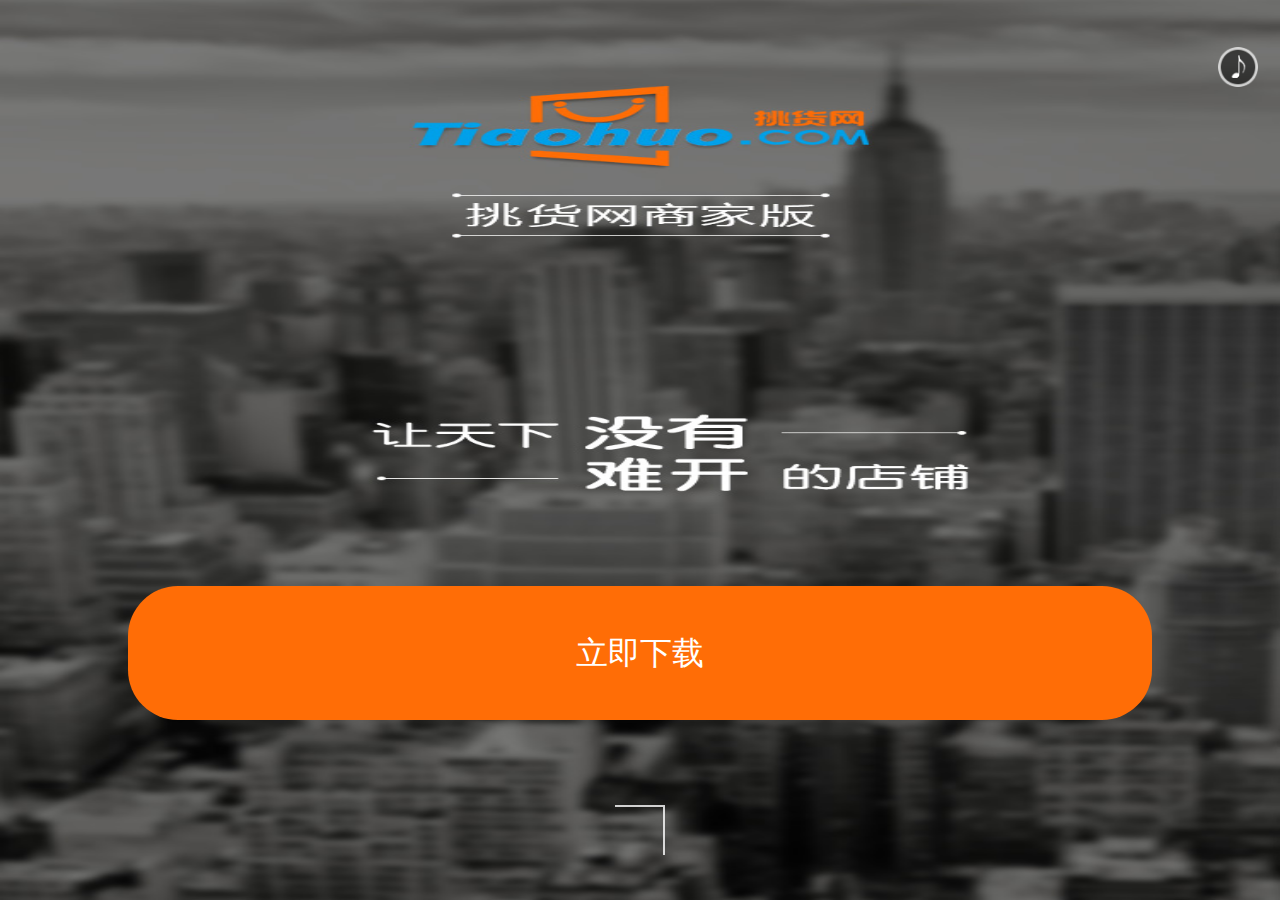
<file: downloads/index.html>
<!DOCTYPE html>
<html lang="en">
<head>
    <meta charset="utf-8">
    <title>下载页面-手机端-带音乐</title>
    <meta name="viewport" content="width=device-width,initial-scale=1.0,maximum-scale=1.0,minimum-scale=1.0,user-scalable=no">
    <link href="iSlider.css" rel="stylesheet">
    <style>
        body {
            margin: 0;
            padding: 0;
            background: #f2f2f2;
            overflow: hidden;
            font-family: Microsoft YaHei,"Helvetica Neue", Helvetica, STHeiTi, sans-serif;
        }

        /*ul wrapper*/
        #iSlider-wrapper {
            height: 100%;
            width: 100%;
            overflow: hidden;
            position: absolute;
        }

        #iSlider-wrapper ul {
            list-style: none;
            margin: 0;
            padding: 0;
            height: 100%;
            overflow: hidden;
        }

        #iSlider-wrapper li {
            position: absolute;
            margin: 0;
            padding: 0;
            height: 100%;
            overflow: hidden;
            display: -webkit-box;
            -webkit-box-pack: center;
            -webkit-box-align: center;
            list-style: none;
        }

        #iSlider-wrapper li img {
            max-width: 100%;
            max-height: 100%;
        }

        .music-btn {
            float: right;
            width: 1.8333333333333rem;
            height: 1.8333333333333rem;
            background: url('music-icon.png');
            background-size: cover;
        }

        .music-btn.on {
            -webkit-animation: reverseRotataZ 1.2s linear infinite;
            animation: reverseRotataZ 1.2s linear infinite;
            -moz-animation: reverseRotataZ 1.2s linear infinite;
            -o-animation: reverseRotataZ 1.2s linear infinite;
        }

        .media-wrap {
            overflow: hidden;
            position: fixed;
            top: 2.9166666666667rem;
            right: 1.375rem;
            z-index: 10000;
            width: 6.5em;
            height: 6.5em;
            font-size: 16px;
        }

        .media-wrap span {
            float: left;
            height: 4em;
            width: 4em;
            line-height: 3rem;
            color: #fff;
            font-size: 1em;
        }

        .media-wrap i {
            width: 2.5em;
            height: 2.5em;
        }

        @-webkit-keyframes reverseRotataZ {
            0% {
                -webkit-transform: rotateZ(0deg);
                transform:  rotateZ(0deg);
                -moz-transform:  rotateZ(0deg);
                -o-transform:  rotateZ(0deg);
            }
            100% {
                -webkit-transform: rotateZ(-360deg);
                transform:  rotateZ(-360deg);
                -moz-transform:  rotateZ(-360deg);
                -o-transform:  rotateZ(-360deg);
            }
        }
        @-webkit-keyframes reverseRotataZ {
            0% {
                -webkit-transform: rotateZ(0deg);
                transform:  rotateZ(0deg);
                -moz-transform:  rotateZ(0deg);
                -o-transform:  rotateZ(0deg);
            }
            100% {
                -webkit-transform: rotateZ(-360deg);
                transform:  rotateZ(-360deg);
                -moz-transform:  rotateZ(-360deg);
                -o-transform:  rotateZ(-360deg);
            }
        }
        @-webkit-keyframes reverseRotataZ {
            0% {
                -webkit-transform: rotateZ(0deg);
                transform:  rotateZ(0deg);
                -moz-transform:  rotateZ(0deg);
                -o-transform:  rotateZ(0deg);
            }
            100% {
                -webkit-transform: rotateZ(-360deg);
                transform:  rotateZ(-360deg);
                -moz-transform:  rotateZ(-360deg);
                -o-transform:  rotateZ(-360deg);
            }
        }
        @-webkit-keyframes reverseRotataZ {
            0% {
                -webkit-transform: rotateZ(0deg);
                transform:  rotateZ(0deg);
                -moz-transform:  rotateZ(0deg);
                -o-transform:  rotateZ(0deg);
            }
            100% {
                -webkit-transform: rotateZ(-360deg);
                transform:  rotateZ(-360deg);
                -moz-transform:  rotateZ(-360deg);
                -o-transform:  rotateZ(-360deg);
            }
        }

        /* Arrow */
        #iSlider-arrow {
            position: absolute;
            width: 3em;
            height: 3em;
            left: 0;
            right: 0;
            bottom: 5%;
            margin: 0 auto;
            border-top: 2px solid #fff;
            border-right: 2px solid #fff;
            z-index: 10000;
            opacity: 0.8;
            -webkit-animation: nextPage 1.2s linear infinite;/* Safari and Chrome */
            animation: nextPage 1.2s linear infinite;
            -moz-animation: nextPage 1.2s linear infinite; /* Firefox */
            -o-animation: nextPage 1.2s linear infinite; /* Opera */
        }

        @-webkit-keyframes nextPage {
            0% {
                -webkit-transform: translateY(40px) rotate(-45deg);
                transform: translateY(40px) rotate(-45deg);
                -moz-transform: translateY(40px) rotate(-45deg);
                -o-transform: translateY(40px) rotate(-45deg);
                opacity: 0.8;
            }
            50% {
                -webkit-transform: translateY(20px) rotate(-45deg);
                transform: translateY(20px) rotate(-45deg);
                -moz-transform: translateY(20px) rotate(-45deg);
                -o-transform: translateY(20px) rotate(-45deg);
                opacity: 0.4;
            }
            100% {
                -webkit-transform: translateY(10px) rotate(-45deg);
                transform: translateY(10px) rotate(-45deg);
                -moz-transform: translateY(10px) rotate(-45deg);
                -o-transform: translateY(10px) rotate(-45deg);
                opacity: 0;
            }
        }
        @keyframes nextPage {
            0% {
                -webkit-transform: translateY(40px) rotate(-45deg);
                transform: translateY(40px) rotate(-45deg);
                -moz-transform: translateY(40px) rotate(-45deg);
                -o-transform: translateY(40px) rotate(-45deg);
                opacity: 0.8;
            }
            50% {
                -webkit-transform: translateY(20px) rotate(-45deg);
                transform: translateY(20px) rotate(-45deg);
                -moz-transform: translateY(20px) rotate(-45deg);
                -o-transform: translateY(20px) rotate(-45deg);
                opacity: 0.4;
            }
            100% {
                -webkit-transform: translateY(10px) rotate(-45deg);
                transform: translateY(10px) rotate(-45deg);
                -moz-transform: translateY(10px) rotate(-45deg);
                -o-transform: translateY(10px) rotate(-45deg);
                opacity: 0;
            }
        }
        @-o-keyframes nextPage {
            0% {
                -webkit-transform: translateY(40px) rotate(-45deg);
                transform: translateY(40px) rotate(-45deg);
                -moz-transform: translateY(40px) rotate(-45deg);
                -o-transform: translateY(40px) rotate(-45deg);
                opacity: 0.8;
            }
            50% {
                -webkit-transform: translateY(20px) rotate(-45deg);
                transform: translateY(20px) rotate(-45deg);
                -moz-transform: translateY(20px) rotate(-45deg);
                -o-transform: translateY(20px) rotate(-45deg);
                opacity: 0.4;
            }
            100% {
                -webkit-transform: translateY(10px) rotate(-45deg);
                transform: translateY(10px) rotate(-45deg);
                -moz-transform: translateY(10px) rotate(-45deg);
                -o-transform: translateY(10px) rotate(-45deg);
                opacity: 0;
            }
        }
        @-moz-keyframes nextPage {
            0% {
                -webkit-transform: translateY(40px) rotate(-45deg);
                transform: translateY(40px) rotate(-45deg);
                -moz-transform: translateY(40px) rotate(-45deg);
                -o-transform: translateY(40px) rotate(-45deg);
                opacity: 0.8;
            }
            50% {
                -webkit-transform: translateY(20px) rotate(-45deg);
                transform: translateY(20px) rotate(-45deg);
                -moz-transform: translateY(20px) rotate(-45deg);
                -o-transform: translateY(20px) rotate(-45deg);
                opacity: 0.4;
            }
            100% {
                -webkit-transform: translateY(10px) rotate(-45deg);
                transform: translateY(10px) rotate(-45deg);
                -moz-transform: translateY(10px) rotate(-45deg);
                -o-transform: translateY(10px) rotate(-45deg);
                opacity: 0;
            }
        }
        /*手势*/
        .gesture {
            position: absolute;
            width: 58px;
            height: 85px;
            left: 0;
            right: 0;
            bottom: 3%;
            margin: 0 auto;
            z-index: 10000;
            background-image: url("gesture_01.png");
            background-color: transparent;
            background-size: cover;
            background-position: 50% 50%;
            background-repeat: no-repeat;
            -webkit-animation: gesture 1.2s linear infinite;
            animation: gesture 1.2s linear infinite;
            -moz-animation: gesture 1.2s linear infinite;
            -o-animation: gesture 1.2s linear infinite;
        }
        @-webkit-keyframes gesture {
            0% {
                background-image: url("gesture_01.png");
            }
            50% {
                background-image: url("gesture_02.png");
            }
            100% {
                background-image: url("gesture.png");
            }
        }
        @keyframes gesture {
            0% {
                background-image: url("gesture_01.png");
            }
            50% {
                background-image: url("gesture_02.png");
            }
            100% {
                background-image: url("gesture.png");
            }
        }
        @-moz-keyframes gesture {
            0% {
                background-image: url("gesture_01.png");
            }
            50% {
                background-image: url("gesture_02.png");
            }
            100% {
                background-image: url("gesture.png");
            }
        }
        @-o-keyframes gesture {
            0% {
                background-image: url("gesture_01.png");
            }
            50% {
                background-image: url("gesture_02.png");
            }
            100% {
                background-image: url("gesture.png");
            }
        }
        /*导航*/
        #nav{
            position: fixed;
            width: 100%;
            z-index: 2;
            color: #fff;
            text-align: center;
            font-size: 16px;
            background-color: rgba(50,50,50,0.2);
            line-height: 1;
            padding: 10px 0;
        }
        /*img DOM*/
        .item {
            position: relative;
            width: 100%;
            height: 100%;
        }
        img {
            display: block;
            width: 100%;
            height: 100%;
        }
        .item img {
            display: block;
            width: 100%;
            height: 100%;
        }
        .item a {
            display: block;
            width: 80%;
            height: auto;
            line-height: 1;
            padding: 4% 0;
            background-color: #ff6d06;
            text-align: center;
            font-size: 16px;
            color: #fff;
            border-radius: 25px;
            position: absolute;
            bottom: 20%;
            left: 10%;
            text-decoration: none;
        }
        @media screen and (min-width:640px){
            #nav{
                font-size: 24px;
            }
            .item a {
                border-radius: 50px;
                font-size: 32px;
            }
            .gesture {
                width: 115px;
                height: 169px;
            }
        }

    </style>
</head>
<body>
<!--<div id="nav">让天下没有难开的店铺</div>-->
<!-- Outer Canvas 外层画布 -->
<div id="iSlider-wrapper"></div>
<aside class="media-wrap">
    <span id="musicBtnTxt" style="display: none;">关闭</span>
    <i id="musicBtn" class="music-btn on"></i>
</aside>
<audio src="homehelp.MP3" autoplay="autoplay" loop="loop" id="autoplay"></audio>
<div id="iSlider-arrow"></div>
<script src="iSlider.js"></script>
<script src="zepto.min.js"></script>
<script id="show-code">
    var list = [
        {content: "<div class='item'>" +
        "<img src='banner_01.jpg' />" +
        "<a href='http://a.app.qq.com/o/simple.jsp?pkgname=com.tiaohuo.assistant'>立即下载</a>" +
        "</div>"},
        {content: "<div class='item'>" +
        "<img src='banner_02.jpg' />" +
        "<div class='gesture'></div>" +
        "</div>"},
        {content: "banner_03.jpg"},
        {content: "<div class='item'>" +
        "<img src='banner_04.jpg' />" +
        "<div class='gesture'></div>" +
        "</div>"},
        {content: "banner_05.jpg"},
        {content: "<div class='item'>" +
        "<img src='banner_06.jpg' />" +
        "<div class='gesture'></div>" +
        "</div>"},
        {content: "<div class='item'>" +
        "<img src='banner_07.jpg' />" +
        "<a style='bottom: 6%;opacity:0.7;' href='http://a.app.qq.com/o/simple.jsp?pkgname=com.tiaohuo.assistant'>立即下载</a>" +
        "</div>"}
    ];

    var islider = new iSlider({
        data: list,
        dom: document.getElementById("iSlider-wrapper"),
        isVertical: true,
        isLooping: false,
        animateType: 'default',
        isDebug: true,
        inertia: false,
        oninitialized:function () {
            stopDrop();
        },
        onslidechange: function (idx) {
            if (this.isLooping === false) {
                if (idx === 0) {
                    document.getElementById('iSlider-arrow').style.display = 'block';
                }
                else {
                    document.getElementById('iSlider-arrow').style.display = 'none';
                }
            }
        }
    });
    /**
     * 禁止浏览器下拉回弹
     */
    function stopDrop() {
        $(document.body).on('touchmove', function(event) {
                event.preventDefault();
        });
    }
    /**
     * 音乐（兼容微信iOS自动播放）
     */
    var audio = document.getElementById('autoplay');
    var controller = document.getElementById('musicBtn');
    var controllerHint = document.getElementById('musicBtnTxt');
    document.getElementById('iSlider-wrapper').style.height = $(window).height() + 'px';
    console.log($(window).height());
    document.getElementById('musicBtn').addEventListener('touchstart', function () {

        controllerHint.style.display = '';
        if (audio.paused) {
            audio.play();
            controller.className = 'music-btn on';
            controllerHint.innerHTML = '开启';
        } else {
            audio.pause();
            controller.className = 'music-btn';
            controllerHint.innerHTML = '关闭';
        }

        setTimeout(function () {
            controllerHint.style.display = 'none';
        }, 1000);

    }, false);
    //ios自动播放音乐
    function audioAutoPlay(id){
        var audios = document.getElementById(id);
        audios.play();
        document.addEventListener("WeixinJSBridgeReady", function () {
            audios.play();
        }, false);
    }
    audioAutoPlay('autoplay');
</script>
</body>
</html>
</file>
<file: downloads/iSlider.css>
/**
 * @file iSlider.css
 */

/**
 * ===========================
 * iSlider
 * ===========================
 */
.islider-outer {
  display: block;
  position: relative;
  list-style: none;
  margin: 0;
  padding: 0;
  height: 100%;
  width: 100%;
  overflow: hidden;
}

.islider-outer > li {
  position: absolute;
  top: 0;
  left: 0;
  margin: 0;
  padding: 0;
  width: 100%;
  height: 100%;
  list-style: none;
  overflow: hidden;
  display: -moz-box;
  display: -webkit-box;
  display: box;
  -moz-box-pack: center;
  -webkit-box-pack: center;
  box-pack: center;
  -moz-box-align: center;
  -webkit-box-align: center;
  box-align: center;
}

.islider-img > img {
  max-width: 100%;
  max-height: 100%;
}

.islider-sliding {
  z-index: 0;
}

.islider-sliding-focus {
  z-index: 1;
}

/**
 * ===========================
 * iSlider.plugin.button
 * ===========================
 */
.islider-btn-outer {
  position: absolute;
  width: 3em;
  height: 3em;
  cursor: pointer;
  top: 0;
  bottom: 0;
  margin: auto 0;
  display: block;
  background-color: #777777;
}

.islider-btn-outer.left {
  left: 5%;
}

.islider-btn-outer.right {
  right: 5%;
}

.islider-btn-inner {
  position: absolute;
  width: 50%;
  height: 50%;
  border-top: 2px solid #ffffff;
  border-left: 2px solid #ffffff;
  margin: auto;
  top: 0;
  bottom: 0;
  left: 0;
  right: 0;
}

.islider-btn-outer.left > .islider-btn-inner {
  -webkit-transform: rotate(-45deg);
  -moz-transform: rotate(-45deg);
  -ms-transform: rotate(-45deg);
  -o-transform: rotate(-45deg);
  transform: rotate(-45deg);
}

.islider-btn-outer.right > .islider-btn-inner {
  -webkit-transform: rotate(135deg);
  -moz-transform: rotate(135deg);
  -ms-transform: rotate(135deg);
  -o-transform: rotate(135deg);
  transform: rotate(135deg);
}

/**
 * ===========================
 * iSlider.plugin.dot
 * ===========================
 */
.islider-dot-wrap {
  width: 80%;
  height: 10%;
  margin: 0 auto;
  position: absolute;
  padding: 0;
  left: 0;
  right: 0;
  bottom: 0;
  z-index: 10000;
  text-align: center;
}

.islider-dot {
  position: relative;
  display: inline-block;
  width: 0.8em;
  height: 0.8em;
  border-radius: 50%;
  border: 1px solid #ffffff;
  list-style: none;
  margin: 5px;
}

.islider-dot.active {
  background-color: #ffffff;
}
</file>
